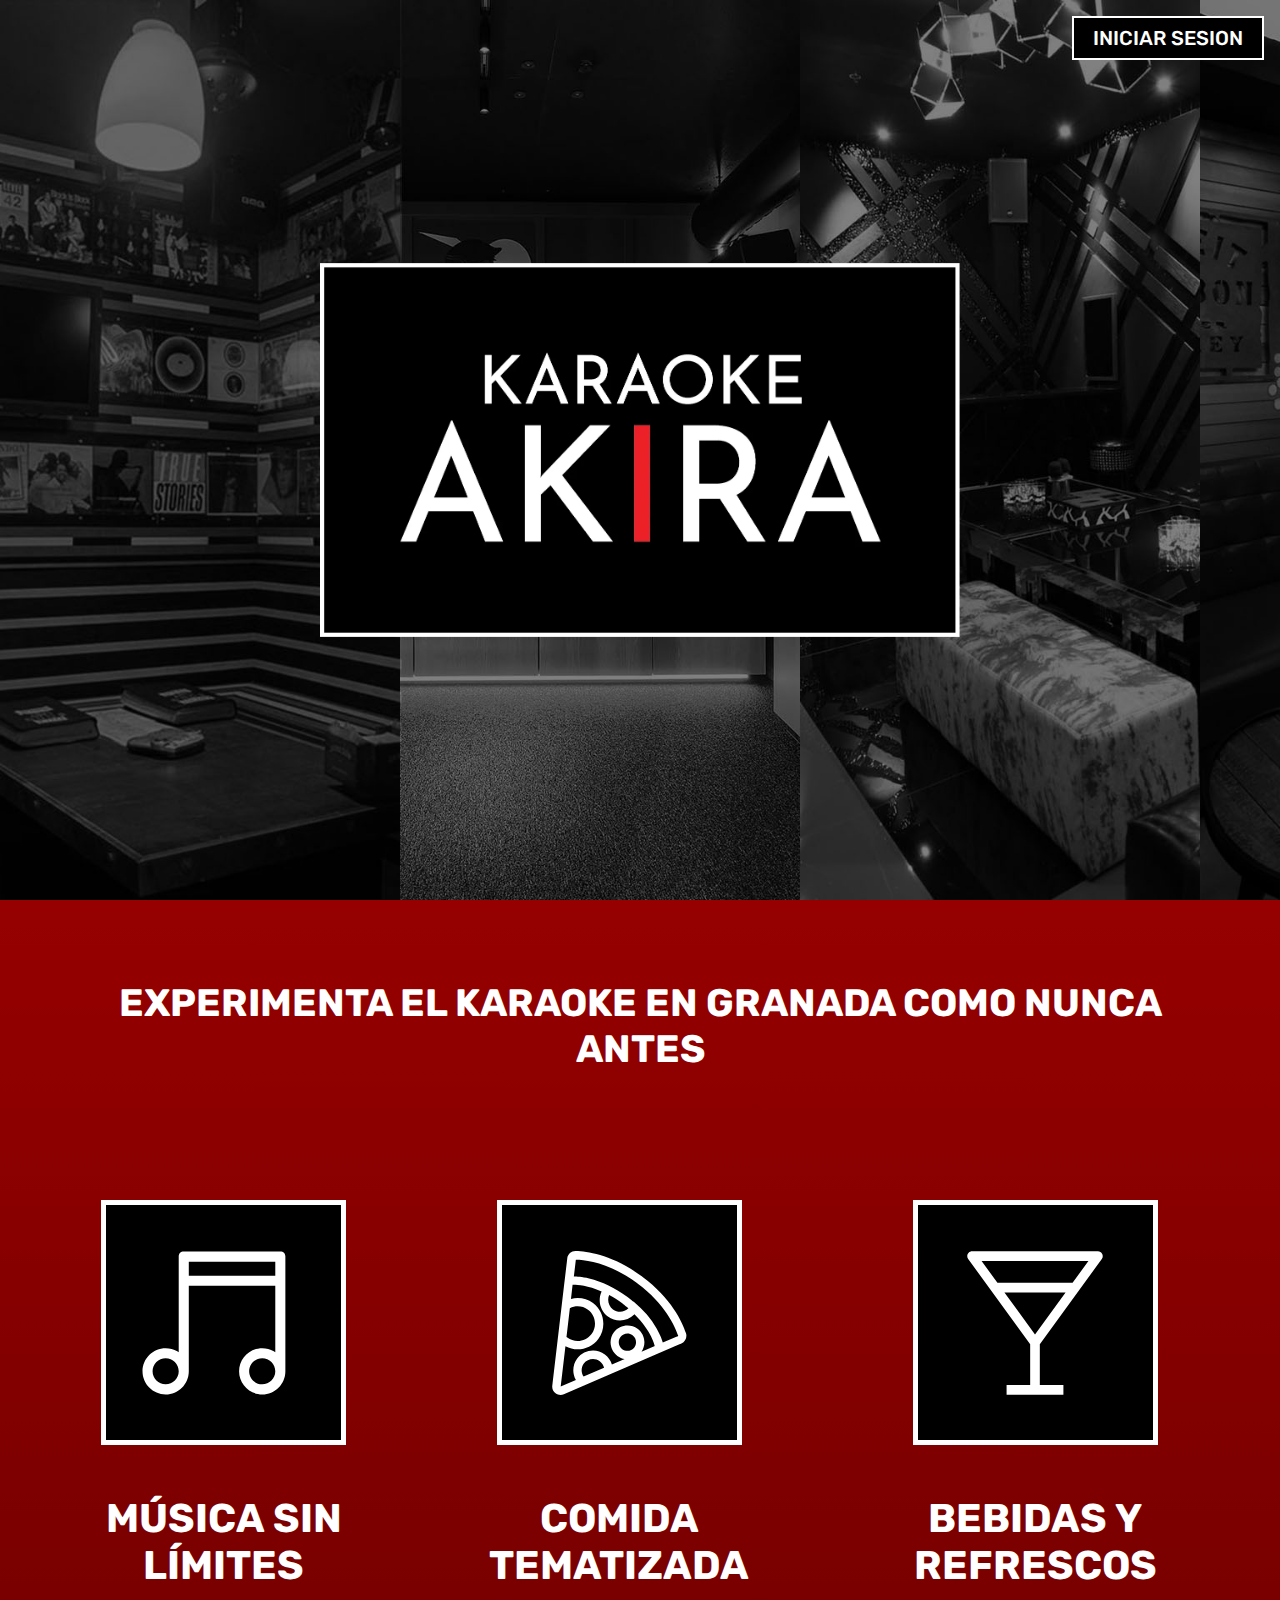
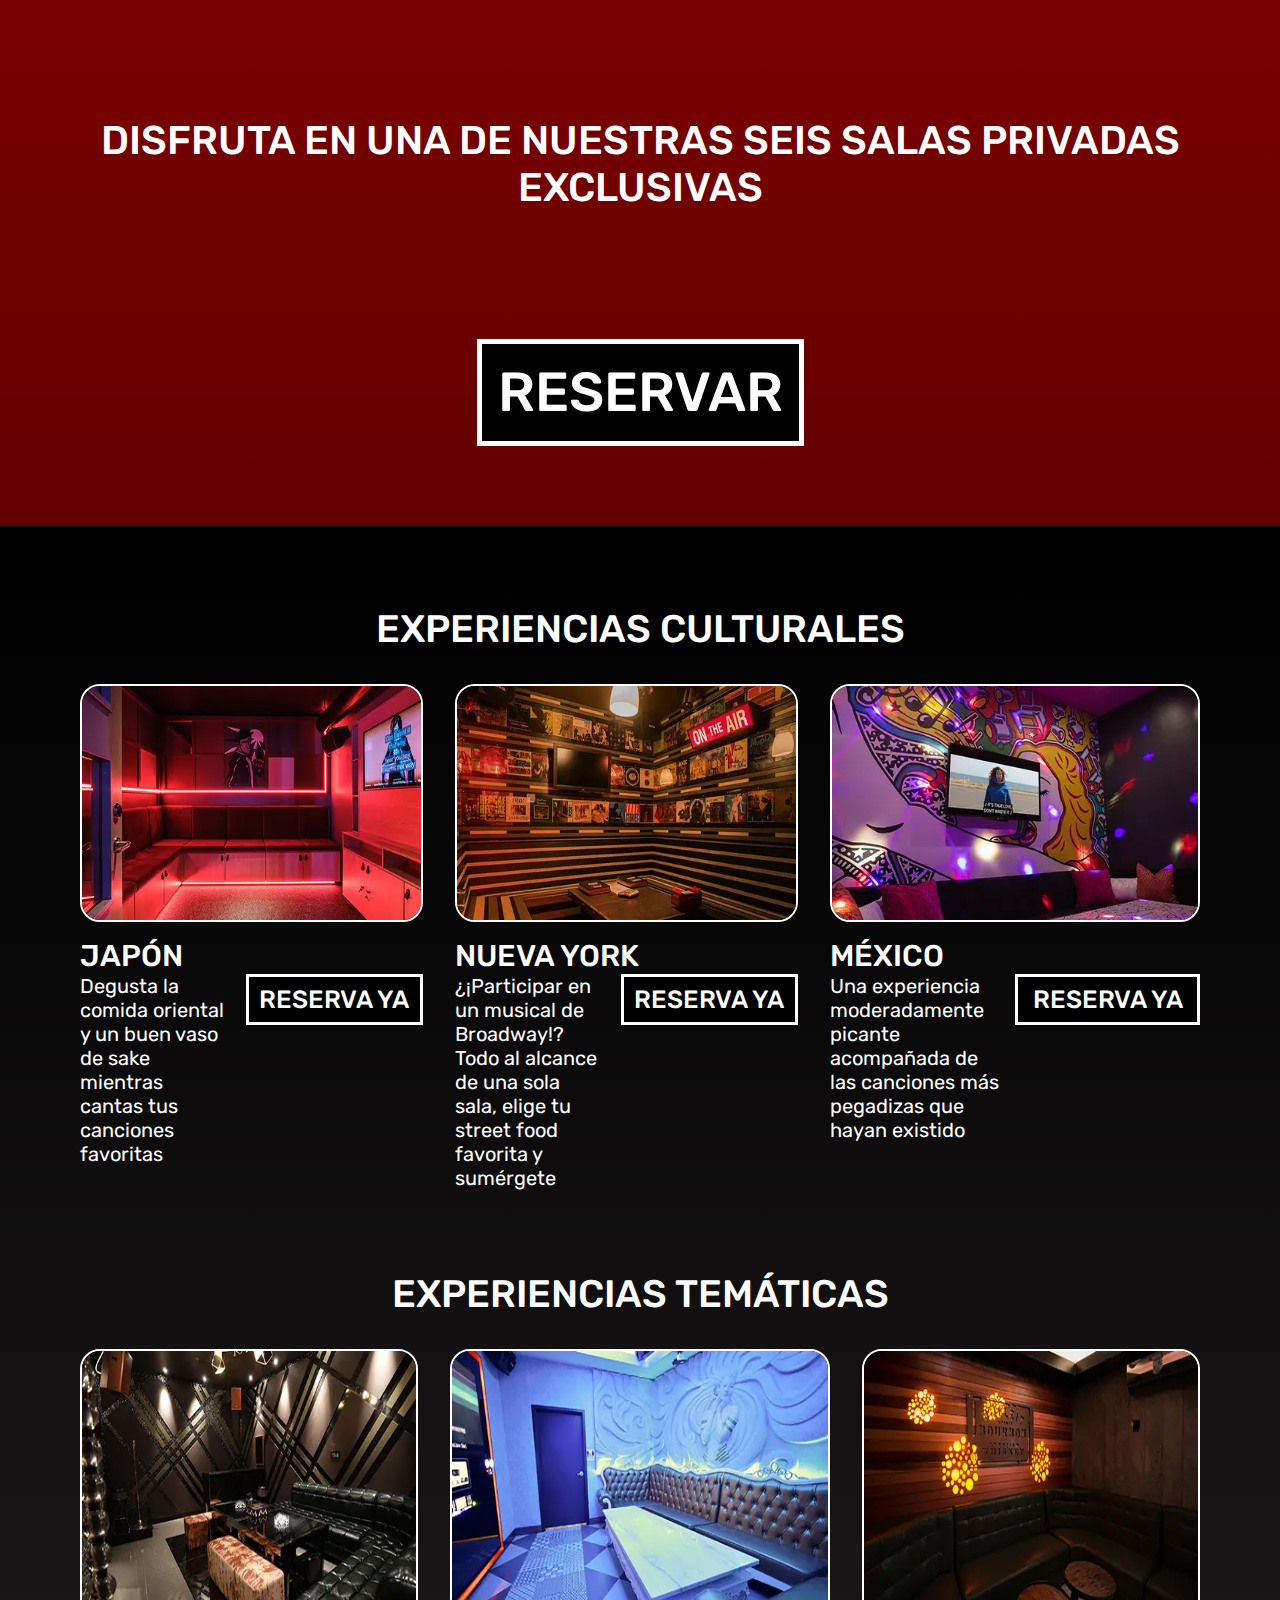
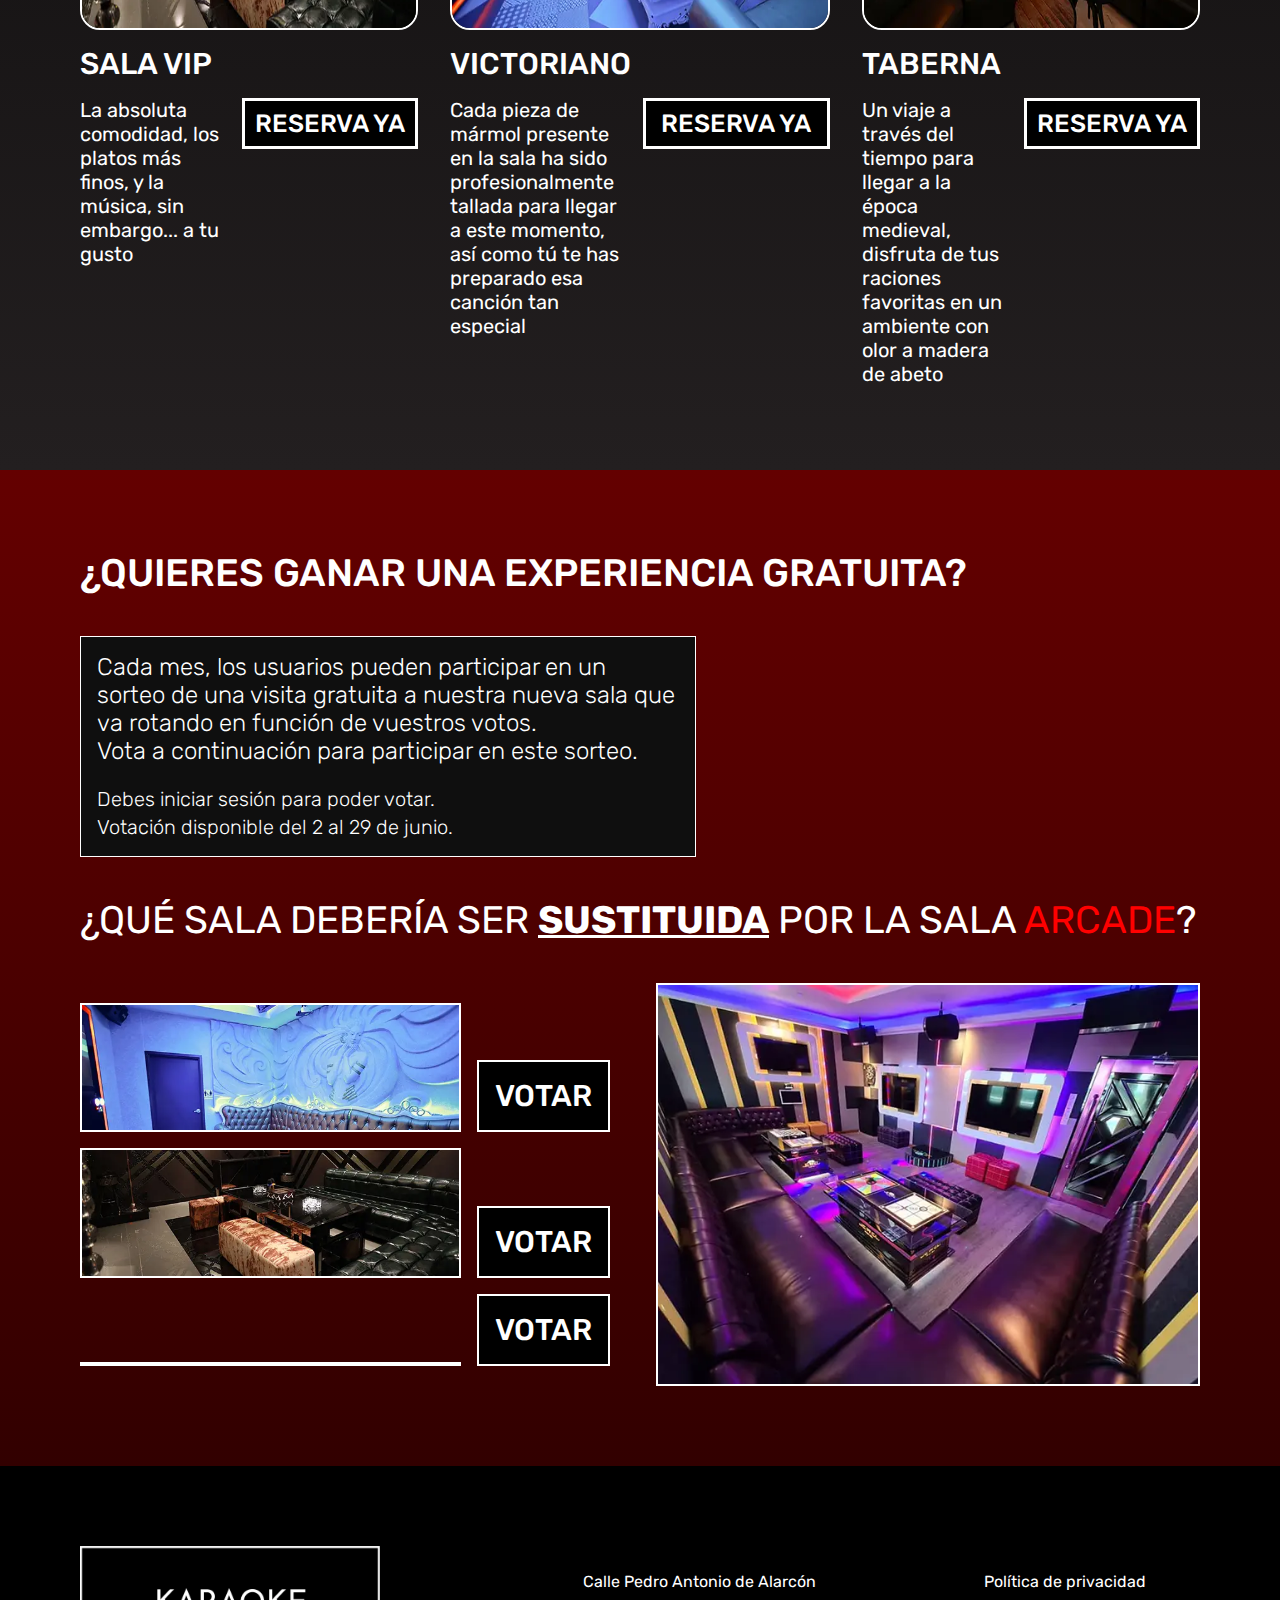
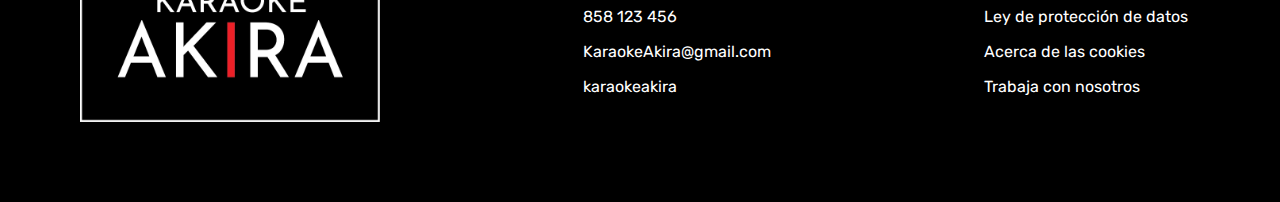
<file: index.html>
<!DOCTYPE html>
<html lang="es">
<head>
    <meta charset="UTF-8">
    <meta name="viewport" content="width=device-width, initial-scale=1.0">
    <!-- Primary Meta Tags -->
    <title>Karaoke Akira</title>
    <meta name="title" content="Karaoke Akira" />
    <meta name="description" content="Karaoke Akira" />

    <!-- Open Graph / Facebook -->
    <meta property="og:type" content="website" />
    <meta property="og:url" content="https://localpinkrobin.github.io/KaraokeAkira/index.html" />
    <meta property="og:title" content="Karaoke Akira" />
    <meta property="og:description" content="Karaoke Akira" />
    <meta property="og:image" content="https://metatags.io/images/meta-tags.png" />

    <!-- Twitter -->
    <meta property="twitter:card" content="summary_large_image" />
    <meta property="twitter:url" content="https://localpinkrobin.github.io/KaraokeAkira/index.html" />
    <meta property="twitter:title" content="Karaoke Akira" />
    <meta property="twitter:description" content="Karaoke Akira" />
    <meta property="twitter:image" content="https://metatags.io/images/meta-tags.png" />

    <!-- Meta Tags Generated with https://metatags.io -->
    <link rel="stylesheet" href="css/index.css">
    <script src="./js/index.js" defer></script>
</head>
<!-- Este archivo HTML tiene la página principal del sitio web
    Estructura general:
    - Header
    - Servicios
    - Salas disponibles
    - Votacion
    - Footer
-->
<body>
    <!-- 
    Header de la web con un inicio de sesión y logo del local
-->
    <header class="header">
        <a href="./inicioSesion.html" class="header__button">
            INICIAR SESION
        </a>
        <h1 class="header__h1">
            <img class="header__img" src="./assets/logo.webp" alt="Karaoke Akira">
        </h1>
    </header>

    <!-- 
    Bloque informativo de servicios que contiene el Karaoke con un botón para ir a reservas
-->

    <section class="services">
        <h2 class="services__h2"> Experimenta el karaoke en Granada como nunca antes</h2>
        <div class="services__gallery">
            <div class="services__item">
                <div class="services__square">
                    <img loading="lazy" class="services__img-nota" src="./assets/nota_musical.svg" alt="Music icon">
                </div>
                <h3 class="services__title">Música sin límites</h3>
            </div>

            <div class="services__item">
                <div class="services__square">
                    <img loading="lazy" class="services__img" src="./assets/pizza.svg" alt="Pizza icon">
                </div>
                <h3 class="services__title">Comida tematizada</h3>
            </div>

            <div class="services__item">
                <div class="services__square">
                    <img loading="lazy" class="services__img" src="./assets/copa.svg" alt="Cup icon">
                </div>
                <h3 class="services__title">Bebidas y refrescos</h3>
            </div>
        </div>

        <p class="services__info">DISFRUTA EN UNA DE NUESTRAS SEIS SALAS PRIVADAS EXCLUSIVAS</p>
        <a class="services__button" href="./inicioSesion.html">RESERVAR</a>
    </section>
<!-- 
    Galería demostrativa de las salas disponibles en el local
    Contiene secciones compuestas por una imagen, descripción y un botón de reserva
-->
    <section class="salas">
        <h2 class="salas__h2"> Experiencias culturales </h2>
        <div class="salas__gallery">
            <div class="salas__item">
                <img loading="lazy" class="salas__img" src="./assets/500xJapon.webp" alt="Sala Karaoke Japonés">
                <div >
                    <h3 class="salas__name">Japón</h3>
                    <div class="salas__info">
                        <p class="salas__description">Degusta la comida oriental y un buen vaso de sake mientras cantas tus canciones favoritas</p>
                        <a class="salas__reserva" href="./inicioSesion.html">Reserva ya</a>
                    </div>
                </div>
            
            </div>
            <div class="salas__item">
                <img loading="lazy" class="salas__img" src="./assets/500xNY.webp" alt="Sala Karaoke Neoyorkina">
                <div >
                    <h3 class="salas__name">Nueva York</h3>
                    <div class="salas__info">
                        <p class="salas__description">¿¡Participar en un musical de Broadway!?
                            Todo al alcance de una sola sala, elige tu street food favorita y sumérgete
                        </p>
                        <a class="salas__reserva" href="./inicioSesion.html">Reserva ya</a>
                    </div>
                </div>
            </div>
            <div class="salas__item">
                <img loading="lazy" class="salas__img" src="./assets/500xMexico.webp" alt="Sala Karaoke Mexicana">
                <div>
                    <h3 class="salas__name">MÉXICO</h3>
                    <div class="salas__info">
                        <p class="salas__description">Una experiencia moderadamente picante acompañada de las canciones más pegadizas que hayan existido</p>
                        <a class="salas__reserva" href="./inicioSesion.html">Reserva ya</a>
                    </div>
                </div>
            </div>
        </div>
        <h2 class="salas__h2"> Experiencias temáticas </h2>
        <div class="salas__gallery">
            <div class="salas__item">
                <img loading="lazy" class="salas__img" src="./assets/500xVip.webp" alt="Sala karaoke vip">
                <h3 class="salas__name">Sala VIP</h3>
                <div class="salas__info">
                    <p class="salas__description">La absoluta comodidad, los platos más finos, y la música, sin embargo... a tu gusto</p>
                    <a class="salas__reserva" href="./inicioSesion.html">Reserva ya</a>
                </div>
            </div>
            <div class="salas__item">
                <img loading="lazy" class="salas__img" src="./assets/500xVictoriano.webp" alt="Sala Karaoke Victoriano">
                <h3 class="salas__name">VICTORIANO</h3>
                <div class="salas__info">
                    <p class="salas__description">Cada pieza de mármol presente en la sala ha sido profesionalmente tallada para llegar a este momento, así como tú te has preparado esa canción tan especial</p>
                    <a class="salas__reserva" href="./inicioSesion.html">Reserva ya</a>
                </div>
            </div>
            <div class="salas__item">
                <img loading="lazy" class="salas__img" src="./assets/500xTaberna.webp" alt="Sala Karaoke Taberna">
                <h3 class="salas__name">Taberna</h3>
                <div class="salas__info">
                    <p class="salas__description">Un viaje a través del tiempo para llegar a la época medieval, disfruta de tus raciones favoritas en un ambiente con olor a madera de abeto</p>
                    <a class="salas__reserva" href="./inicioSesion.html">Reserva ya</a>
                </div>
            </div>
        </div>
    </section>

    <!-- 
    Sección de votación
    Explicación del sistema de rotación de salas por votación
    A la derecha se mostrará la imagen de la nueva sala y a la izquierda una votación para saber cuál será sustituida por la nueva
-->

    <section class="vote">
        <h2 class="vote__h2">¿Quieres ganar una experiencia gratuita?</h2>
        <div class="vote__info">

            <p class="vote__p">
                Cada mes, los usuarios pueden participar en un sorteo de una visita gratuita a nuestra nueva sala que va rotando en función de vuestros votos.
            </p>
            <p class="vote__p">
                Vota a continuación para participar en este sorteo.

            </p> <br>
            <p class="vote__p">
                <small>
                    Debes iniciar sesión para poder votar.
                    <br>
                    Votación disponible del 2 al 29 de junio.
                </small>
            </p> 
        </div>


        <h3 class="vote__h3">¿Qué sala debería ser <b class="underlined">sustituida</b> por la sala <strong class="red">arcade</strong>?</h3>
            <div class="vote__gallery">

                    <div class="vote__popup">
                        <p>¿Seguro que quieres votar por esta sala para que sea sustituida?</p>
                        <div class="vote__yes-no">
                            <button type="button" class="vote__button-yes-no">No</button>
                            <button type="button" class="vote__button-yes-no">Sí</button>

                        </div>
                    </div>

                <div class="vote__left">
                    <div class="vote__item">
                        <img loading="lazy" class="vote__img" src="./assets/600xClasica.webp" alt="Sala vip">
                        <button type="button" class="vote__button">Votar</button>
                    </div>
            
            
                    <div class="vote__item">
                        <img loading="lazy" class="vote__img" src="./assets/600xVip.webp" alt="Sala vip">
                        <button type="button" class="vote__button">Votar</button>
                    </div>
                    <div class="vote__item">
                        <img loading="lazy" class="vote__img" src="./assets/600xTaberna.webp" alt="Sala taberna">
                        <button type="button" class="vote__button">Votar</button>
                    </div>
                </div>
                <div class="vote__right">
                    <img loading="lazy" class="vote__img-big" src="./assets/karaoke-studios-singapore-Jewel-Music-Box.webp" alt="Karaoke sala arcade">
                </div>
            </div>

    </section>

<!-- Footer compuesto por tres columnas
     - Logo
     - Información del local
     - Políticas
-->
    
    <footer class="footer">
        <img loading="lazy" class="footer_logo" src="./assets/logo.webp" alt="Logo Karaoke Akira">
        <div class="footer__contact">
            <div class="footer__item">
                <img loading="lazy" class="footer__icon" src="./assets/ubi_b.svg" alt="Logo ubicacion">
                <span>Calle Pedro Antonio de Alarcón</span>
            </div>
            <div class="footer__item">
                <img loading="lazy" class="footer__icon" src="./assets/phone_b.svg" alt="Logo telefono">
                <span>858 123 456</span>
            </div>
            <div class="footer__item">
                <img loading="lazy" class="footer__icon" src="./assets/mail_b.svg" alt="Logo correo">
                <span>KaraokeAkira@gmail.com</span>
            </div>
            <div class="footer__item">
                <img loading="lazy" class="footer__icon" src="./assets/instagram_B.svg" alt="Logo instagram">
                <span>karaokeakira</span>
            </div>
        </div>
        <div class="footer__contact">
            <a class="footer__a" target="_blank" href="https://www.youtube.com/watch?v=dQw4w9WgXcQ">Política de privacidad</a>
            <a class="footer__a" target="_blank" href="https://www.youtube.com/watch?v=dQw4w9WgXcQ">Ley de protección de datos</a>
            <a class="footer__a" target="_blank" href="https://www.youtube.com/watch?v=dQw4w9WgXcQ">Acerca de las cookies</a>
            <a class="footer__a" target="_blank" href="https://www.youtube.com/watch?v=dQw4w9WgXcQ">Trabaja con nosotros</a>
        </div>
    </footer>
</body>
</html>
</file>
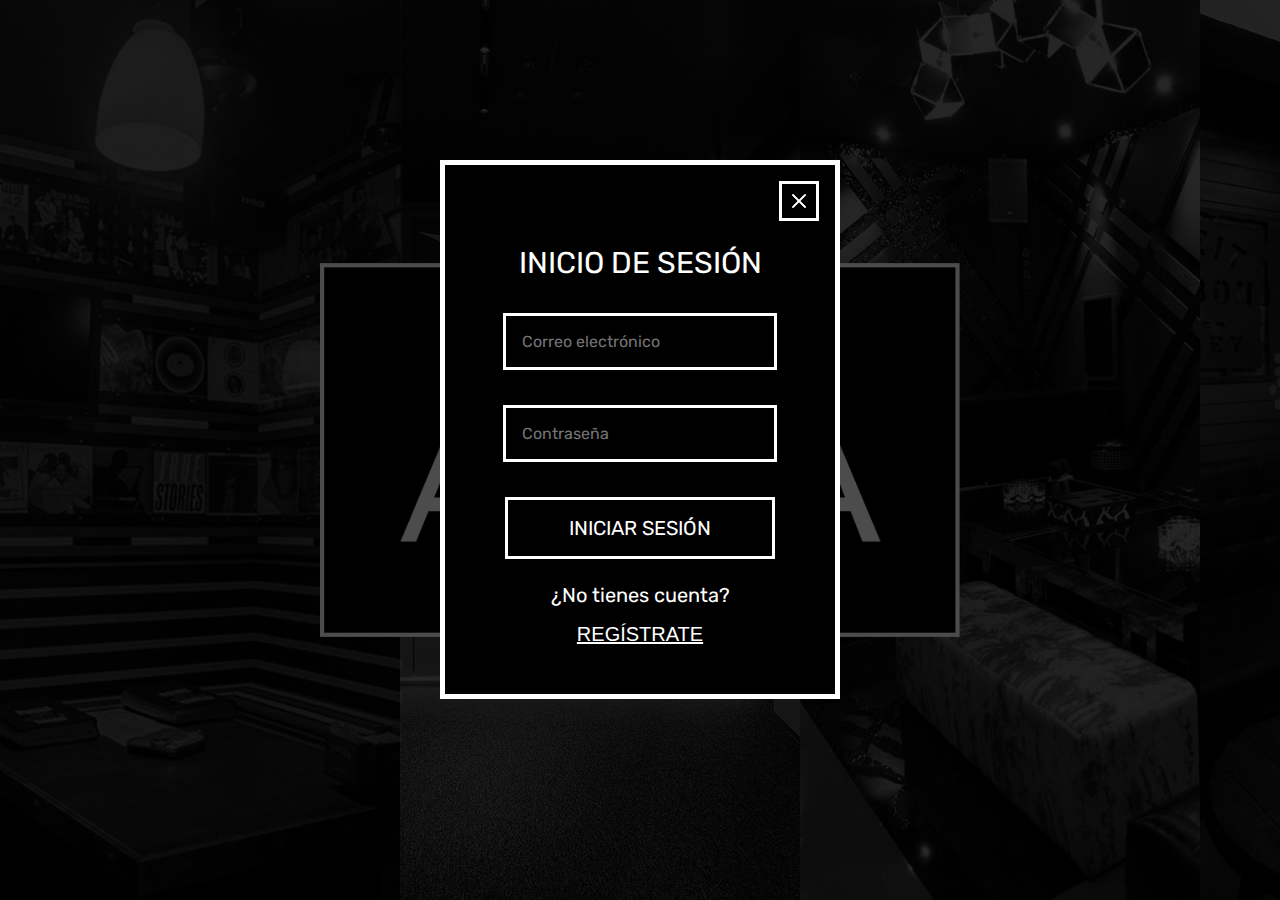
<file: inicioSesion.html>
<!DOCTYPE html>
<html lang="es">
<head>
    <meta charset="UTF-8">
    <meta name="viewport" content="width=device-width, initial-scale=1.0">
<!-- Primary Meta Tags -->
    <title>Karaoke Akira</title>
    <meta name="title" content="Karaoke Akira" />
    <meta name="description" content="Karaoke Akira" />

    <!-- Open Graph / Facebook -->
    <meta property="og:type" content="website" />
    <meta property="og:url" content="https://localpinkrobin.github.io/KaraokeAkira/inicioSesion.html" />
    <meta property="og:title" content="Karaoke Akira" />
    <meta property="og:description" content="KaraokeAkira" />
    <meta property="og:image" content="https://metatags.io/images/meta-tags.png" />

    <!-- Twitter -->
    <meta property="twitter:card" content="summary_large_image" />
    <meta property="twitter:url" content="https://localpinkrobin.github.io/KaraokeAkira/inicioSesion.html" />
    <meta property="twitter:title" content="Karaoke Akira" />
    <meta property="twitter:description" content="KaraokeAkira" />
    <meta property="twitter:image" content="https://metatags.io/images/meta-tags.png" />

    <!-- Meta Tags Generated with https://metatags.io -->    
    <link rel="stylesheet" href="css/index.css">
    <script src="./js/inicio.js" defer></script>
</head>

<!-- Esta es una página dedicada al inicio de sesión y registro -->
<body>
    <!-- El header lo contiene todo para poder hacer position absolute de los formularios -->
    <header class="header">
    <!-- Formulario 1: Inicio de sesión -->
        <form name="Inico sesion" class="header__login open" >
            <a href="./index.html">
                <img class="header__loginClose" src="./assets/x-lg.svg" alt="cerrar">
            </a>
            <span class="header__span">Inicio de sesión</span>
            <div class="header__inputs">
                <input class="header__input" type="text" placeholder="Correo electrónico" required><br>
                <input class="header__input" type="password" placeholder="Contraseña" required><br>
                <a href="./reservas.html" class="header__input-ini"> INICIAR SESIÓN</a>
            </div>
            
            <span class="header__reg">¿No tienes cuenta? </span>
            <button type="button" class="header__reg-a">Regístrate</button>

        </form>
            <!-- Formulario 2: Registro -->

        <form name="Registro" class="header__register" >
            <a href="./index.html">
                <img class="header__loginClose" src="./assets/x-lg.svg" alt="cerrar">
            </a>
            <span class="header__span">Registro</span>
            <div class="header__inputs">
                <input class="header__input" type="text" placeholder="Correo electrónico"><br>
                <input class="header__input" type="password" placeholder="Contraseña"><br>
                <input class="header__input " type="password" placeholder="Repetir Contraseña"><br>
                <a href="./reservas.html" class="header__input-ini"> Registrarse</a>
            </div>

            <span class="header__reg">¿Ya tienes cuenta? </span>
            <button type="button" class="header__reg-a">Iniciar sesión</button>
        
        </form>
            <!-- Fondos y h1 del header. Lo mas importante es KARAOKE AKIRA -->

        <div class="header__back"></div>
        <h1 class="header__h1">
            <img src="./assets/logo.webp" alt="Karaoke Akira">
        </h1>
    </header>

</body>
</html>
</file>
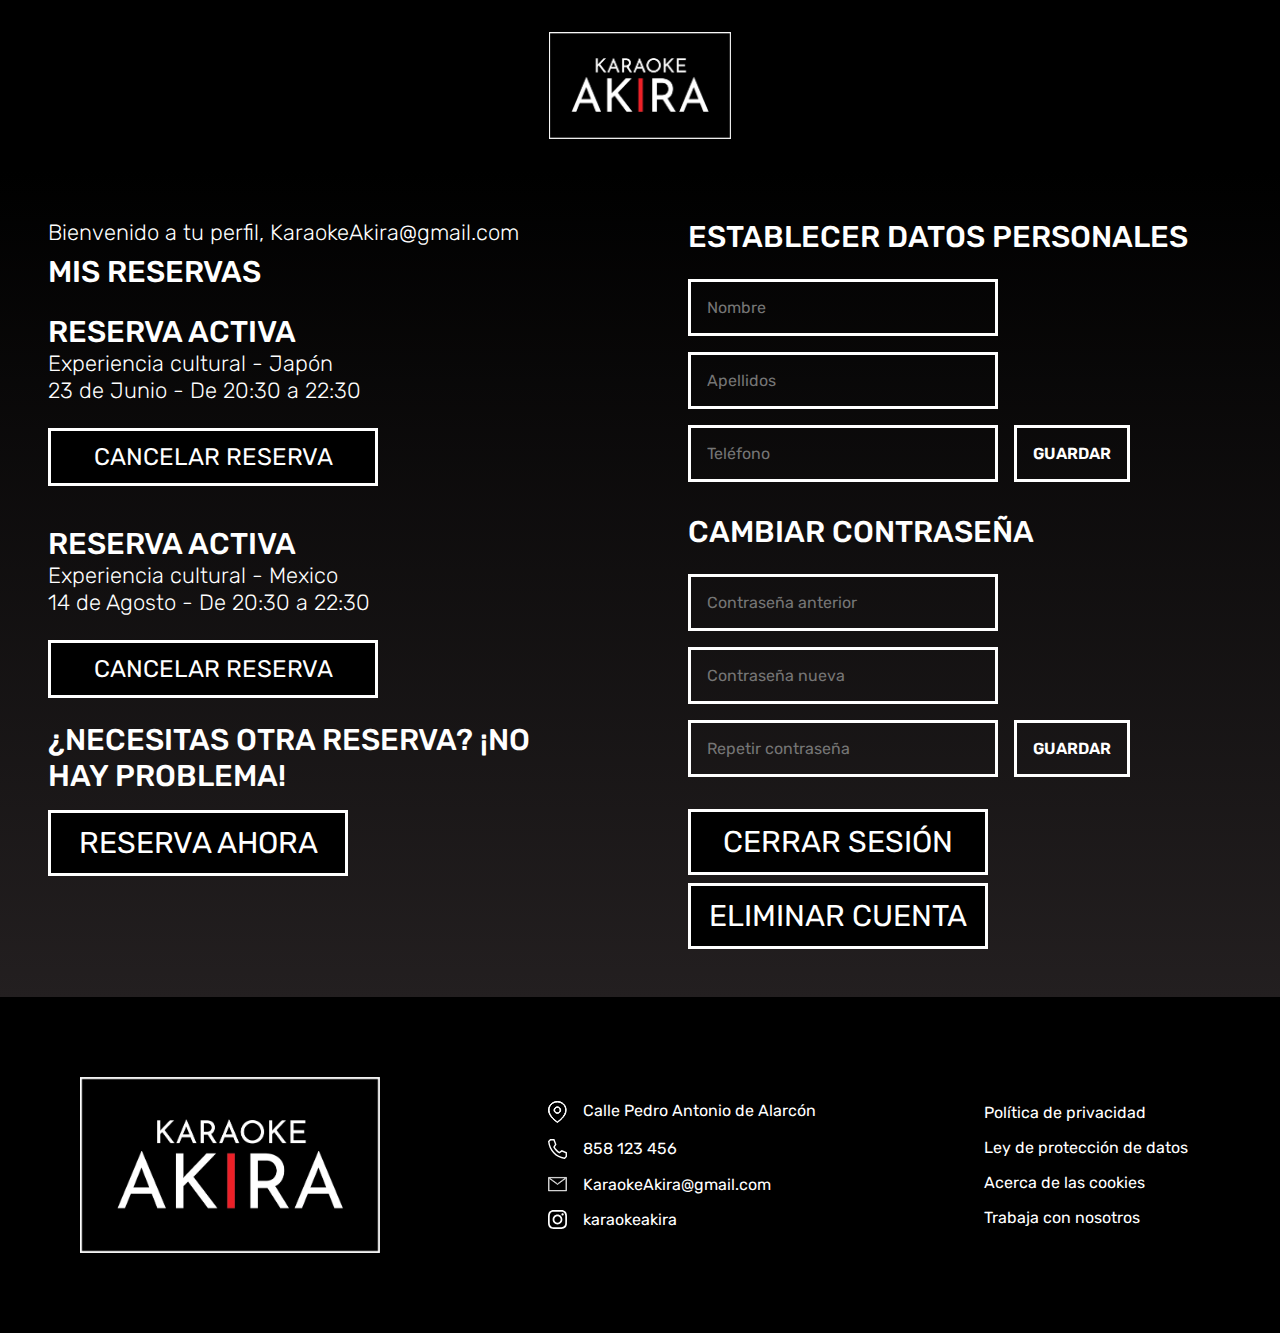
<file: perfil.html>
<!DOCTYPE html>
<html lang="es">
<head>
    <meta charset="UTF-8">
    <meta name="viewport" content="width=device-width, initial-scale=1.0">
    <!-- Primary Meta Tags -->
    <title>Karaoke Akira</title>
    <meta name="title" content="Karaoke Akira" />
    <meta name="description" content="Karaoke Akira" />

    <!-- Open Graph / Facebook -->
    <meta property="og:type" content="website" />
    <meta property="og:url" content="https://localpinkrobin.github.io/KaraokeAkira/perfil.html" />
    <meta property="og:title" content="Karaoke Akira" />
    <meta property="og:description" content="KaraokeAkira" />
    <meta property="og:image" content="https://metatags.io/images/meta-tags.png" />

    <!-- Twitter -->
    <meta property="twitter:card" content="summary_large_image" />
    <meta property="twitter:url" content="https://localpinkrobin.github.io/KaraokeAkira/perfil.html" />
    <meta property="twitter:title" content="Karaoke Akira" />
    <meta property="twitter:description" content="KaraokeAkira" />
    <meta property="twitter:image" content="https://metatags.io/images/meta-tags.png" />

    <!-- Meta Tags Generated with https://metatags.io -->
    <link rel="stylesheet" href="css/perfil.css">
    <script src="./js/perfil.js" defer></script>
</head>
<body>
            <!-- Header compuesto por el logo del local -->

    <header class="header">
            <h1 class="header__h1">
                <a class="header__img" title="Home" href="./index.html">
                    <img class="header__img" src="./assets/logo.webp" alt="Karaoke Akira">
                </a>
            </h1>
    </header>

            <!-- Un solo section que compone todo lo relativo al perfil en dos columnas: Reservas y edición -->
    <section class="perfil">
                    <!-- Lista de reservas con su información y un botón para cancelar la reserva (Eliminación mediante JavaScript) -->

        <div class="perfil__reservas">
            <p class="perfil__p">Bienvenido a tu perfil, KaraokeAkira@gmail.com</p>
            <h2 class="perfil__h2">MIS RESERVAS</h2>
            <div class="perfil__reserva">
                <div class="perfil__infoReserva">
                    <h2 class="perfil__h2">Reserva Activa</h2>
                    <p class="perfil__p">Experiencia cultural - Japón</p>
                    <p class="perfil__p">23 de Junio - De 20:30 a 22:30</p>

                </div>
                    <!-- Botoncillo para hacer más reservas -->

                <div class="perfil__cancelReserva">
                    <button type="button" class="perfil__buttonCancelReserv"> Cancelar reserva</button>
                </div>
            </div>
            <div class="perfil__reserva">
                <div class="perfil__infoReserva">
                    <h2 class="perfil__h2">Reserva Activa</h2>
                    <p class="perfil__p">Experiencia cultural - Mexico</p>
                    <p class="perfil__p">14 de Agosto - De 20:30 a 22:30</p>

                </div>
                <div class="perfil__cancelReserva">
                    <button type="button" class="perfil__buttonCancelReserv"> Cancelar reserva</button>
                </div>
            </div>
            <h2 class="perfil__h2">¿NECESITAS OTRA RESERVA? ¡NO HAY PROBLEMA!</h2>
            <a class="perfil__buttonReserv" href="./reservas.html"> RESERVA AHORA</a>
        </div>
        <div class="perfil__datos">
            <!-- Bloque para editar los datos de perfil -->

            <h3 class="perfil__h2">ESTABLECER DATOS PERSONALES</h3>
                <!-- Formulario de actualización de datos de perfil -->

            <form class="perfil__form" >
                <input class="perfil__input" type="text" placeholder="Nombre">
                <input class="perfil__input" type="text" placeholder="Apellidos">
                
                <div class="perfil__lastRow">
                    <input class="perfil__input" type="text" placeholder="Teléfono">
                    <button type="button"  class="perfil__buttonReserv-guardar">Guardar</button>
                </div>

            </form>
            <h3 class="perfil__h2">Cambiar Contraseña</h3>
            <form class="perfil__form" >
                <!-- Formulario de actualización de contraseña del perfil -->
                <input class="perfil__input" type="text" placeholder="Contraseña anterior">
                <input class="perfil__input" type="text" placeholder="Contraseña nueva">
                
                <div class="perfil__lastRow">
                    <input class="perfil__input" type="text" placeholder="Repetir contraseña">
                    <button type="button" class="perfil__buttonReserv-guardar">Guardar</button>
                </div>
            </form>

            <a href="./index.html" class="perfil__buttonReserv"> Cerrar sesión</a>
            <a href="./index.html" class="perfil__buttonReserv-eliminar"> Eliminar cuenta</a>

        </div>
    </section>

    <!-- Footer compuesto por tres columnas
     - Logo
     - Información del local
     - Políticas
-->
    <footer class="footer">
        <img class="footer_logo" src="./assets/logo.webp" alt="Logo Karaoke Akira">
        <div class="footer__contact">
            <div class="footer__item">
                <img loading="lazy" class="footer__icon" src="./assets/ubi_b.svg" alt="Logo ubicacion">
                <span>Calle Pedro Antonio de Alarcón</span>
            </div>
            <div class="footer__item">
                <img loading="lazy" class="footer__icon" src="./assets/phone_b.svg" alt="Logo telefono">
                <span>858 123 456</span>
            </div>
            <div class="footer__item">
                <img loading="lazy" class="footer__icon" src="./assets/mail_b.svg" alt="Logo correo">
                <span>KaraokeAkira@gmail.com</span>
            </div>
            <div class="footer__item">
                <img loading="lazy" class="footer__icon" src="./assets/instagram_B.svg" alt="Logo instagram">
                <span>karaokeakira</span>
            </div>
        </div>
        <div class="footer__contact">
            <a class="footer__a" target="_blank" href="https://www.youtube.com/watch?v=dQw4w9WgXcQ">Política de privacidad</a>
            <a class="footer__a" target="_blank" href="https://www.youtube.com/watch?v=dQw4w9WgXcQ">Ley de protección de datos</a>
            <a class="footer__a" target="_blank" href="https://www.youtube.com/watch?v=dQw4w9WgXcQ">Acerca de las cookies</a>
            <a class="footer__a" target="_blank" href="https://www.youtube.com/watch?v=dQw4w9WgXcQ">Trabaja con nosotros</a>
        </div>
    </footer>

</body>
</html>
</file>
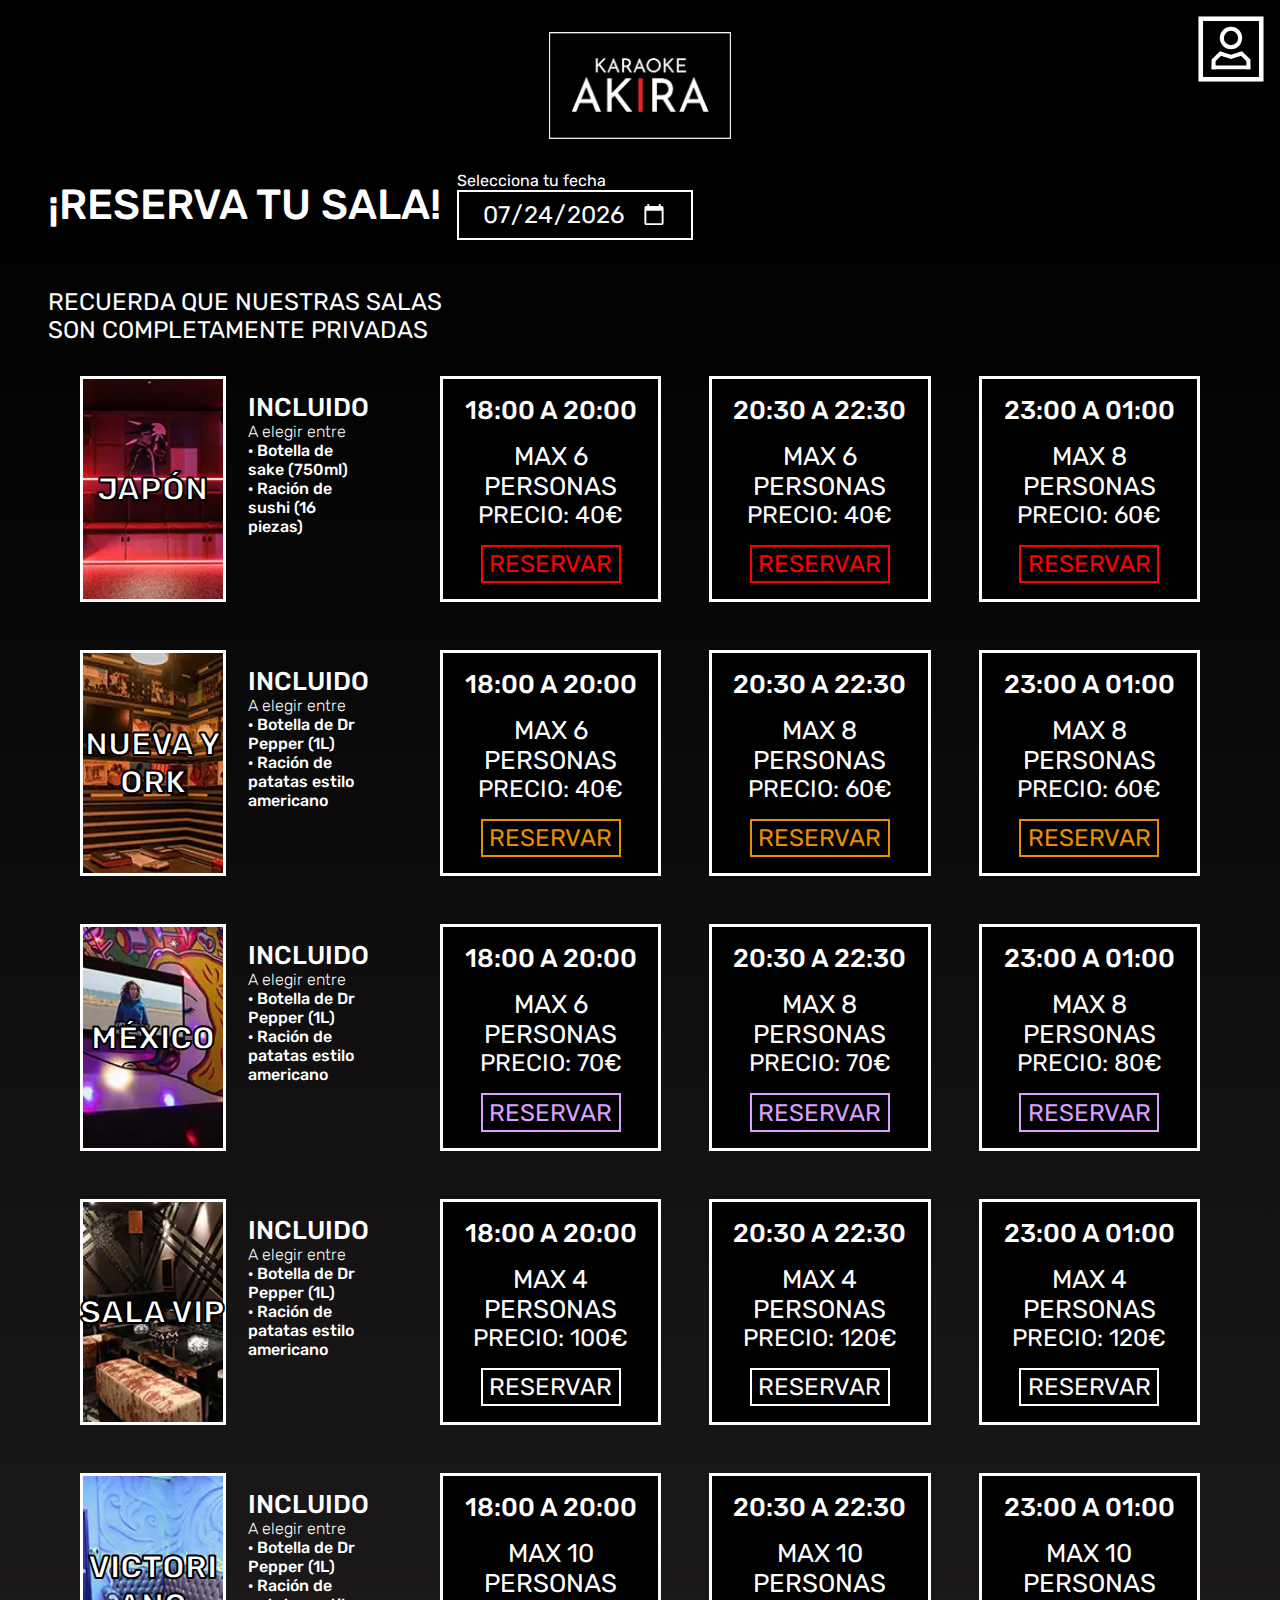
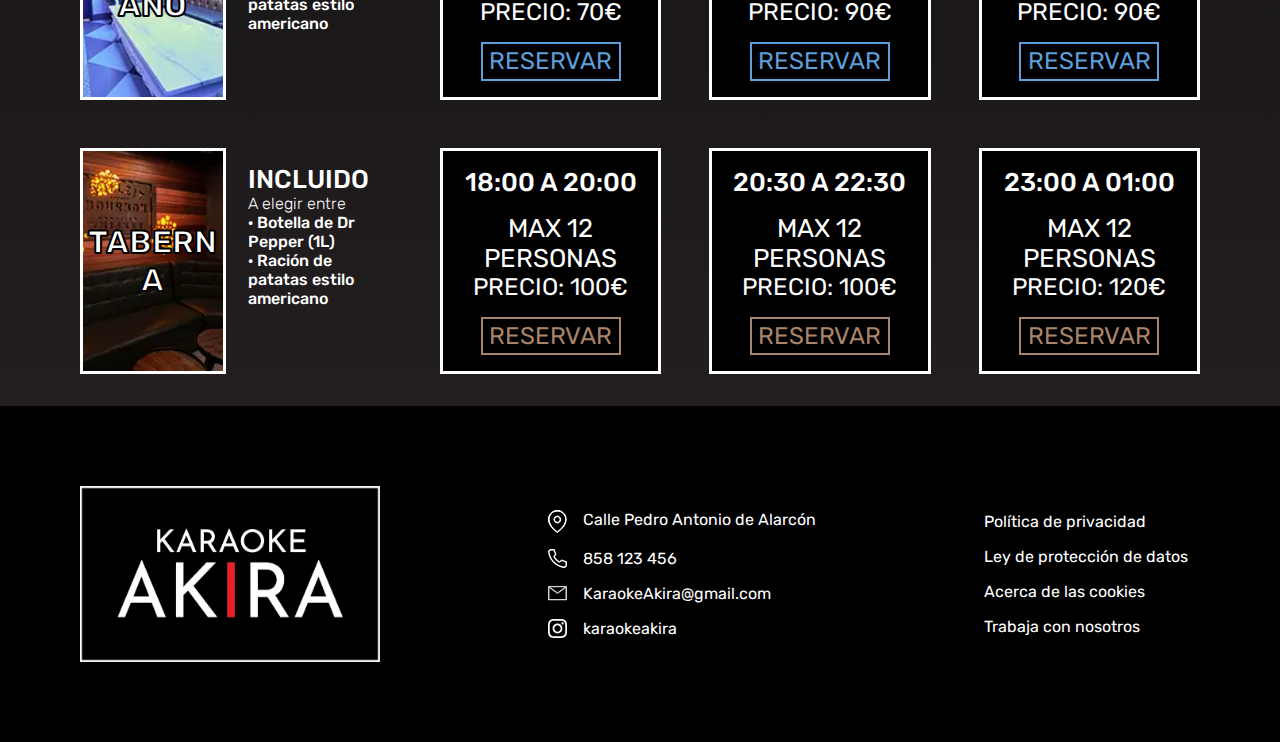
<file: reservas.html>
<!DOCTYPE html>
<html lang="es">
<head>
    <meta charset="UTF-8">
    <meta name="viewport" content="width=device-width, initial-scale=1.0">
    <!-- Primary Meta Tags -->
    <title>Karaoke Akira</title>
    <meta name="title" content="Karaoke Akira" />
    <meta name="description" content="Karaoke Akira" />

    <!-- Open Graph / Facebook -->
    <meta property="og:type" content="website" />
    <meta property="og:url" content="https://localpinkrobin.github.io/KaraokeAkira/index.html" />
    <meta property="og:title" content="Karaoke Akira" />
    <meta property="og:description" content="KaraokeAkira" />
    <meta property="og:image" content="https://metatags.io/images/meta-tags.png" />

    <!-- Twitter -->
    <meta property="twitter:card" content="summary_large_image" />
    <meta property="twitter:url" content="https://localpinkrobin.github.io/KaraokeAkira/index.html" />
    <meta property="twitter:title" content="Karaoke Akira" />
    <meta property="twitter:description" content="KaraokeAkira" />
    <meta property="twitter:image" content="https://metatags.io/images/meta-tags.png" />

    <!-- Meta Tags Generated with https://metatags.io -->
    <link rel="stylesheet" href="css/reservas.css">
    <script src="./js/reservas.js" defer></script>
</head>

    <!-- Página dedicada a la reserva de salas del karaoke
        Muestra las salas disponibles y qué incluye cada una

    -->

<body>
        <!-- Header compuesto por el logo del local y un pequeño icon en la esquina indicando el perfil del usuario -->

    <header class="header">
        <a href="./perfil.html" class="header__button-perfil">
            <img src="./assets/perfil.svg" alt="Icono de perfil">
        </a>
        <h1 class="header__h1">
            <a class="header__img" title="Home" href="./index.html">
                <img class="header__img" src="./assets/logo.webp" alt="Karaoke Akira">
            </a>
        </h1>
    </header>

    <!-- Galería de reservas -->
    <section class="reservas">

        <div class="reservas__encabezado">
            <h2 class="reservas__h2">¡Reserva tu sala!</h2>
                <!-- Input calendario para seleccionar el día de la reserva
                    actualizado en tiempo real con javascript 
                -->

            <label >
                Selecciona tu fecha
                <input name="calendar" type="date" class="reservas__buttonCalendar"  max="2024-12-31"> 
            </label>
        </div>
        <p class="reservas__p">Recuerda que nuestras salas son completamente privadas</p>


            <!-- GALERIA -->
                 <!--  Se trata de seis filas con 2 columnas cada una:
                   Fila 1: Foto y servicios incluidos
                   Fila 2: Bloques informativos y botón de reserva
                   
                   
                   Por cada bloque hay realmente 2 bloques: El informativo que está activo, y el que indica que una sala ha sido ya reservada
                   El cambio se hace mediante javaScript al pulsar el botón de reserva
                   -->


        <div class="reservas__grid">
                <!-- Servicio 1: Japon -->
            <div class="revervas__servicios">
                <div class="reservas__sala">
                    <div class="reserva__imgContainer">
                        <h3 class="reserva__nombreSala">Japón</h3>
                        <img class="reservas__foto" src="./assets/400xJapon.webp" alt="Foto Sala Japón">
                    </div>

                    <div class="reservas__info">
                        <p class="reserva__incluido">INCLUIDO</p>
                        <p class="reserva__aElegir">A elegir entre</p>
                        <p class="reserva__includedItem">· Botella de sake (750ml)</p>
                        <p class="reserva__includedItem">· Ración de sushi (16 piezas)</p>
                    </div>
                </div>
                <div class="reservas__horarios">
                    <div class="reservas__opcion">
                        <p class="reservas__hora">18:00 A 20:00</p>
                        <p class="reservas__personas">MAX 6 PERSONAS</p>
                        <p class="reservas__precio">PRECIO: 40€</p>
                        <button class="reservas__button-reser red">RESERVAR</button>
                    </div>
                    <div class="reservas__opcionBlocked disable"> 
                        <p class="reservas__hora">18:00 A 20:00</p>
                        <p class="reservas__personas">COMPLETO</p>
                    </div>
                     <div class="reservas__opcion">
                        <p class="reservas__hora">20:30 A 22:30</p>
                        <p class="reservas__personas">MAX 6 PERSONAS</p>
                        <p class="reservas__precio">PRECIO: 40€</p>
                        <button class="reservas__button-reser red">RESERVAR</button>
                    </div>
                    <div class="reservas__opcionBlocked disable"> 
                        <p class="reservas__hora">20:30 A 22:30</p>
                        <p class="reservas__personas">COMPLETO</p>
                    </div>
                    <div class="reservas__opcion"> 
                        <p class="reservas__hora">23:00 A 01:00</p>
                        <p class="reservas__personas">MAX 8 PERSONAS</p>
                        <p class="reservas__precio">PRECIO: 60€</p>
                        <button class="reservas__button-reser red">RESERVAR</button>
                    </div>
                    <div class="reservas__opcionBlocked disable"> 
                        <p class="reservas__hora">23:00 A 01:00</p>
                        <p class="reservas__personas">COMPLETO</p>
                    </div>
                </div>
            </div>
                <!-- Servicio 2: Nueva York -->

            <div class="revervas__servicios">
                <div class="reservas__sala">
                    <div class="reserva__imgContainer">
                        <h3 class="reserva__nombreSala">Nueva York</h3>
                        <img class="reservas__foto" src="./assets/400xNY.webp" alt="Foto Nueva York">
                    </div>
                    <div class="reservas__info">
                        <p class="reserva__incluido">INCLUIDO</p>
                        <p class="reserva__aElegir">A elegir entre</p>
                        <p class="reserva__includedItem">· Botella de Dr Pepper (1L)</p>
                        <p class="reserva__includedItem">· Ración de patatas estilo americano</p>
                    </div>
                </div>
                <div class="reservas__horarios">
                    <div class="reservas__opcion">
                        <p class="reservas__hora">18:00 A 20:00</p>
                        <p class="reservas__personas">MAX 6 PERSONAS</p>
                        <p class="reservas__precio">PRECIO: 40€</p>
                        <button class="reservas__button-reser yellow">RESERVAR</button>
                    </div>
                    <div class="reservas__opcionBlocked disable"> 
                        <p class="reservas__hora">18:00 A 20:00</p>
                        <p class="reservas__personas">COMPLETO</p>
                    </div>
                    <div class="reservas__opcion"> 
                        <p class="reservas__hora">20:30 A 22:30</p>
                        <p class="reservas__personas">MAX 8 PERSONAS</p>
                        <p class="reservas__precio">PRECIO: 60€</p>
                        <button class="reservas__button-reser yellow">RESERVAR</button>
                    </div>
                    <div class="reservas__opcionBlocked disable"> 
                        <p class="reservas__hora">20:30 A 22:30</p>
                        <p class="reservas__personas">COMPLETO</p>
                    </div>
                    <div class="reservas__opcion"> 
                        <p class="reservas__hora">23:00 A 01:00</p>
                        <p class="reservas__personas">MAX 8 PERSONAS</p>
                        <p class="reservas__precio">PRECIO: 60€</p>
                        <button class="reservas__button-reser yellow">RESERVAR</button>
                    </div>
                    <div class="reservas__opcionBlocked disable"> 
                        <p class="reservas__hora">23:00 A 01:00</p>
                        <p class="reservas__personas">COMPLETO</p>
                    </div>
                </div>
            </div>
                            <!-- Servicio 3: México -->

            <div class="revervas__servicios">
                <div class="reservas__sala">
                    <div class="reserva__imgContainer">
                        <h3 class="reserva__nombreSala">México</h3>
                        <img loading="lazy" class="reservas__foto" src="./assets/400xMexico.webp" alt="Foto Mexico">
                    </div>                    <div class="reservas__info">
                        <p class="reserva__incluido">INCLUIDO</p>
                        <p class="reserva__aElegir">A elegir entre</p>
                        <p class="reserva__includedItem">· Botella de Dr Pepper (1L)</p>
                        <p class="reserva__includedItem">· Ración de patatas estilo americano</p>
                    </div>
                </div>
                <div class="reservas__horarios">
                    <div class="reservas__opcion">
                        <p class="reservas__hora">18:00 A 20:00</p>
                        <p class="reservas__personas">MAX 6 PERSONAS</p>
                        <p class="reservas__precio">PRECIO: 70€</p>
                        <button class="reservas__button-reser purple">RESERVAR</button>
                    </div>
                    <div class="reservas__opcionBlocked disable"> 
                        <p class="reservas__hora">23:00 A 01:00</p>
                        <p class="reservas__personas">COMPLETO</p>
                    </div>
                    <div class="reservas__opcion"> 
                        <p class="reservas__hora">20:30 A 22:30</p>
                        <p class="reservas__personas">MAX 8 PERSONAS</p>
                        <p class="reservas__precio">PRECIO: 70€</p>
                        <button class="reservas__button-reser purple">RESERVAR</button>
                    </div>
                    <div class="reservas__opcionBlocked disable"> 
                        <p class="reservas__hora">23:00 A 01:00</p>
                        <p class="reservas__personas">COMPLETO</p>
                    </div>
                    <div class="reservas__opcion"> 
                        <p class="reservas__hora">23:00 A 01:00</p>
                        <p class="reservas__personas">MAX 8 PERSONAS</p>
                        <p class="reservas__precio">PRECIO: 80€</p>
                        <button class="reservas__button-reser purple">RESERVAR</button>
                    </div>
                    <div class="reservas__opcionBlocked disable"> 
                        <p class="reservas__hora">23:00 A 01:00</p>
                        <p class="reservas__personas">COMPLETO</p>
                    </div>
                </div>
            </div>
            <!-- Servicio 4: Sala VIP -->

            <div class="revervas__servicios">
                <div class="reservas__sala">
                    <div class="reserva__imgContainer">
                        <h3 class="reserva__nombreSala">Sala VIP</h3>
                        <img loading="lazy" class="reservas__foto" src="./assets/400xVip.webp" alt="Foto Sala vip">
                    </div>
                    <div class="reservas__info">
                        <p class="reserva__incluido">INCLUIDO</p>
                        <p class="reserva__aElegir">A elegir entre</p>
                        <p class="reserva__includedItem">· Botella de Dr Pepper (1L)</p>
                        <p class="reserva__includedItem">· Ración de patatas estilo americano</p>
                    </div>
                </div>
                <div class="reservas__horarios">
                    <div class="reservas__opcion">
                        <p class="reservas__hora">18:00 A 20:00</p>
                        <p class="reservas__personas">MAX 4 PERSONAS</p>
                        <p class="reservas__precio">PRECIO: 100€</p>
                        <button class="reservas__button-reser white">RESERVAR</button>
                    </div>
                    <div class="reservas__opcionBlocked disable"> 
                        <p class="reservas__hora">23:00 A 01:00</p>
                        <p class="reservas__personas">COMPLETO</p>
                    </div>
                    <div class="reservas__opcion"> 
                        <p class="reservas__hora">20:30 A 22:30</p>
                        <p class="reservas__personas">MAX 4 PERSONAS</p>
                        <p class="reservas__precio">PRECIO: 120€</p>
                        <button class="reservas__button-reser white">RESERVAR</button>
                    </div>
                    <div class="reservas__opcionBlocked disable"> 
                        <p class="reservas__hora">23:00 A 01:00</p>
                        <p class="reservas__personas">COMPLETO</p>
                    </div>
                    <div class="reservas__opcion"> 
                        <p class="reservas__hora">23:00 A 01:00</p>
                        <p class="reservas__personas">MAX 4 PERSONAS</p>
                        <p class="reservas__precio">PRECIO: 120€</p>
                        <button class="reservas__button-reser white">RESERVAR</button>
                    </div>
                    <div class="reservas__opcionBlocked disable"> 
                        <p class="reservas__hora">23:00 A 01:00</p>
                        <p class="reservas__personas">COMPLETO</p>
                    </div>
                </div>
            </div>
            <!-- Servicio 5: Victoriano -->

            <div class="revervas__servicios">
                <div class="reservas__sala">
                    <div class="reserva__imgContainer">
                        <h3 class="reserva__nombreSala">Victoriano</h3>
                        <img loading="lazy" class="reservas__foto" src="./assets/400xVictoriano.webp" alt="Foto Victoriano">
                    </div>                    
                    <div class="reservas__info">
                        <p class="reserva__incluido">INCLUIDO</p>
                        <p class="reserva__aElegir">A elegir entre</p>
                        <p class="reserva__includedItem">· Botella de Dr Pepper (1L)</p>
                        <p class="reserva__includedItem">· Ración de patatas estilo americano</p>
                    </div>
                </div>
                <div class="reservas__horarios">
                    <div class="reservas__opcion">
                        <p class="reservas__hora">18:00 A 20:00</p>
                        <p class="reservas__personas">MAX 10 PERSONAS</p>
                        <p class="reservas__precio">PRECIO: 70€</p>
                        <button class="reservas__button-reser blue">RESERVAR</button>
                    </div>
                    <div class="reservas__opcionBlocked disable"> 
                        <p class="reservas__hora">23:00 A 01:00</p>
                        <p class="reservas__personas">COMPLETO</p>
                    </div>
                    <div class="reservas__opcion"> 
                        <p class="reservas__hora">20:30 A 22:30</p>
                        <p class="reservas__personas">MAX 10 PERSONAS</p>
                        <p class="reservas__precio">PRECIO: 90€</p>
                        <button class="reservas__button-reser blue">RESERVAR</button>
                    </div>
                    <div class="reservas__opcionBlocked disable"> 
                        <p class="reservas__hora">23:00 A 01:00</p>
                        <p class="reservas__personas">COMPLETO</p>
                    </div>
                    <div class="reservas__opcion"> 
                        <p class="reservas__hora">23:00 A 01:00</p>
                        <p class="reservas__personas">MAX 10 PERSONAS</p>
                        <p class="reservas__precio">PRECIO: 90€</p>
                        <button class="reservas__button-reser blue">RESERVAR</button>
                    </div>
                    <div class="reservas__opcionBlocked disable"> 
                        <p class="reservas__hora">23:00 A 01:00</p>
                        <p class="reservas__personas">COMPLETO</p>
                    </div>
                </div>
            </div>
            <!-- Servicio 6: Taberna -->

            <div class="revervas__servicios">
                <div class="reservas__sala">
                    <div class="reserva__imgContainer">
                        <h3 class="reserva__nombreSala">Taberna</h3>
                        <img loading="lazy" class="reservas__foto" src="./assets/400xTaberna.webp" alt="Foto Taberna">
                    </div>  
                    <div class="reservas__info">
                        <p class="reserva__incluido">INCLUIDO</p>
                        <p class="reserva__aElegir">A elegir entre</p>
                        <p class="reserva__includedItem">· Botella de Dr Pepper (1L)</p>
                        <p class="reserva__includedItem">· Ración de patatas estilo americano</p>
                    </div>
                </div>
                <div class="reservas__horarios">
                    <div class="reservas__opcion">
                        <p class="reservas__hora">18:00 A 20:00</p>
                        <p class="reservas__personas">MAX 12 PERSONAS</p>
                        <p class="reservas__precio">PRECIO: 100€</p>
                        <button class="reservas__button-reser brown">RESERVAR</button>
                    </div>
                    <div class="reservas__opcionBlocked disable"> 
                        <p class="reservas__hora">23:00 A 01:00</p>
                        <p class="reservas__personas">COMPLETO</p>
                    </div>
                    <div class="reservas__opcion"> 
                        <p class="reservas__hora">20:30 A 22:30</p>
                        <p class="reservas__personas">MAX 12 PERSONAS</p>
                        <p class="reservas__precio">PRECIO: 100€</p>
                        <button class="reservas__button-reser brown">RESERVAR</button>
                    </div>
                    <div class="reservas__opcionBlocked disable"> 
                        <p class="reservas__hora">23:00 A 01:00</p>
                        <p class="reservas__personas">COMPLETO</p>
                    </div>
                    <div class="reservas__opcion"> 
                        <p class="reservas__hora">23:00 A 01:00</p>
                        <p class="reservas__personas">MAX 12 PERSONAS</p>
                        <p class="reservas__precio">PRECIO: 120€</p>
                        <button class="reservas__button-reser brown">RESERVAR</button>
                    </div>
                    <div class="reservas__opcionBlocked disable"> 
                        <p class="reservas__hora">23:00 A 01:00</p>
                        <p class="reservas__personas">COMPLETO</p>
                    </div>
                </div>
            </div>
        </div>

        

    </section>

<!-- Footer compuesto por tres columnas
     - Logo
     - Información del local
     - Políticas
-->
    
    <footer class="footer">
        <img loading="lazy" class="footer_logo" src="./assets/logo.webp" alt="Logo Karaoke Akira">
        <div class="footer__contact">
            <div class="footer__item">
                <img loading="lazy" class="footer__icon" src="./assets/ubi_b.svg" alt="Logo ubicacion">
                <span>Calle Pedro Antonio de Alarcón</span>
            </div>
            <div class="footer__item">
                <img loading="lazy" class="footer__icon" src="./assets/phone_b.svg" alt="Logo telefono">
                <span>858 123 456</span>
            </div>
            <div class="footer__item">
                <img loading="lazy" class="footer__icon" src="./assets/mail_b.svg" alt="Logo correo">
                <span>KaraokeAkira@gmail.com</span>
            </div>
            <div class="footer__item">
                <img loading="lazy" class="footer__icon" src="./assets/instagram_B.svg" alt="Logo instagram">
                <span>karaokeakira</span>
            </div>
        </div>
        <div class="footer__contact">
            <a class="footer__a" target="_blank" href="https://www.youtube.com/watch?v=dQw4w9WgXcQ">Política de privacidad</a>
            <a class="footer__a" target="_blank" href="https://www.youtube.com/watch?v=dQw4w9WgXcQ">Ley de protección de datos</a>
            <a class="footer__a" target="_blank" href="https://www.youtube.com/watch?v=dQw4w9WgXcQ">Acerca de las cookies</a>
            <a class="footer__a" target="_blank" href="https://www.youtube.com/watch?v=dQw4w9WgXcQ">Trabaja con nosotros</a>
        </div>
    </footer>

</body>
</html>
</file>
<file: css/index.css>
/* Reset CSS / Normalizador */
*{
    margin:0;
    padding: 0;
    border: 0;
    box-sizing:border-box;
}
li{
    list-style: none;
}
html{
    scroll-behavior: smooth;
}
a{
    display: block;
}
p a {
    display: inline;
}
img , svg{
    display: block;
    width: 100%;
    height: initial;
}
h1 , h2 , h3 , h4 , h5 , h6 , p , strong , em , mark , a{
    font-size: inherit;
    font-style: inherit;
    font-weight: inherit;
    color:inherit;
    text-decoration: none;
    background-color: inherit;
}
input {
    all: unset;
  }

:root{
    font-size: 100%;
    --black: black;
    --white: white;
    --dark_grey: #0F0F0F;
    --red: red;
}

body{
    font-family: "Rubik", sans-serif;

}
.header{
    width: 100%;
    min-height: 100vh;

    display: flex;
    flex-flow: column nowrap;

    position: relative;

    justify-content: center;
    align-items: center;

    background-image: url("../assets/back.jpg");
    background-repeat: no-repeat;
    background-size: cover;
}
.header__loginClose{
    border: solid;
    padding: 0.5rem;
    position: absolute;
    width: 2.5rem;
    top: 1rem;
    right: 1rem;
    background-color: var(--black);
}

.header__loginClose:hover{
    cursor: pointer;
    filter: invert(100%);
}

.header__login{
    display: flex;
    flex-flow: column nowrap;
    align-items: center;
    top: 12rem;
    background-color: var(--black) ;
    color: var(--white);
    width: 25rem;
    padding: 5rem 3rem 3rem;
    position: absolute;
    border: .3125rem solid var(--white);
    z-index: 2;
    opacity: 0;
    transition: opacity ease 1s;
    transition: top ease 0.5s;
}


.header__register{
    display: flex;
    flex-flow: column nowrap;
    align-items: center;
    top: 12rem;
    background-color: var(--black) ;
    color: var(--white);
    width: 25rem;
    padding: 5rem 3rem 3rem;
    position: absolute;
    border: .3125rem solid var(--white);
    pointer-events: none;
    z-index: 2;
    opacity: 0;
    transition: opacity ease 1s;
    transition: top ease 0.5s;

}

.open{
    pointer-events: all;
    opacity: 100%;
    top: 10rem;

}

.header__span{ 
    font-size: 1.875rem ;
    text-transform: uppercase;
    margin: 0 0 2rem;
    text-align: center;
}
.header__inputs{
    width: 80%;
    display: flex;
    flex-flow: column;
    align-items: center;
    gap: 0.5rem;
}
.header__reg{
    text-align: center;
    margin: 1.5rem 0 0 0;
    font-size: 1.25rem ;
}
.header__reg-a{
    text-decoration: underline;
    background-color: transparent;
    color: var(--white);
    margin: 1rem 0 0;
    font-size: 1.25rem;
    text-transform: uppercase;
}
.header__reg-a:hover{
    color: var(--red);
    cursor: pointer;
}
.header__input{
    width: 100%;
    padding: 1rem;
    border: .1875rem solid var(--white);
}

.header__input-ini{
    cursor: pointer;
    display: block;
    background-color: var(--black);
    font-size: 1.25rem;
    font-weight: 400;
    color: var(--white);
    width: 115%;
    padding: 1rem;
    border: .1875rem solid var(--white);
    text-align: center;
    text-transform: uppercase;
}
.header__input-ini:hover{
    background-color: var(--white);
    color: var(--black);
    border: .1875rem solid var(--black);

}
@media (max-width: 650px) {
    .header__login, .header__register {
        width: 80%;
        top: 2rem;
    }

}
.header__back{
    background-color: var(--black) ;
    opacity: 70%;
    position: absolute;
    width: 100%;
    height: 100%;
    z-index: 1;


}
.header__button-perfil{
    width: 4.125rem;
    cursor: pointer;
    position: absolute;
    right: 1rem;
    top: 1rem;

}

.header__button-perfil:hover{
    filter: invert(100%);

}

.header__button{
    width: 12rem;
    padding: 0.5rem;
    border: .125rem solid var(--white);
    background-color: var(--black);
    color: var(--white);
    position: absolute;
    right: 1rem;
    top: 1rem;
    cursor: pointer;
    font-family: inherit;
    font-size: 1.25rem;
    font-weight: 500;
    text-align: center;
}
.header__button:hover{
    border: .125rem solid var(--black);
    background-color: var(--white);
    color: var(--black);
}

.header__h1{
    width: 50%;
    margin: auto;
}

.header__img{
    position: relative;
    top: 0;
    opacity: 100%;
    animation-name: img;
    animation-duration: 1s;
}


.services{
    width: 100%;
    background: linear-gradient(#960000, #640000);
    display: flex;
    flex-flow: column nowrap;
    align-items: center;
    justify-content: center;
    gap: 8rem;
    padding: 5rem;

}

.services__h2{
    font-size: clamp(2rem, 3vw,  3.5rem);
    font-weight: 700;
    color: var(--white);
    text-transform: uppercase;
    text-align: center;
}

.services__gallery{
    width: 100%;
    display: flex;
    flex-flow: row nowrap;
    align-items: center;
    justify-content: space-around;

    gap: 6.25rem;

    /*margin-bottom: 2rem;*/
}
@media (max-width: 1200px) {
    .services__gallery{

        flex-flow: column nowrap;

    }
}

.services__item{

    display: flex;
    flex-flow: column nowrap;
    align-items: center;
    gap: 3.125rem;
}

@font-face {
    font-family: "Rubik";
    src: url(../fonts/Rubik/Rubik-VariableFont_wght.ttf);
}

.services__square{
    background-color: var(--black);
    border: 5px solid var(--white);
    position: relative;
    height: 15.3125rem;
    width: 15.3125rem;
    display: flex;
    justify-content: center;
    align-items: center;
    top: 0;
    animation-name: img;
    animation-duration: 1s;

}
.services__img-nota{
    height: 9rem;
    width: 9rem;
    position: relative;
    right: 10px;
}
.services__img{
    height: 9rem;
    width: 9rem;
}

.services__title{
    color: var(--white);
    text-align: center;
    text-transform: uppercase;
    font-size: 2.5rem;
    font-weight: bold;
}

.services__info{
    text-align: center;

    font-size: 2.5rem;
    font-weight: 500;
    color: var(--white);
}
.services__button{
    padding: 1rem;
    border: .325rem solid var(--white);
    background-color: var(--black);
    color: var(--white);
    cursor: pointer;
    font-family: inherit;
    font-size: 3.4375rem;
    font-weight: 500;
}
.services__button:hover{
    border: .325rem solid var(--black);
    background-color: var(--white);
    color: var(--black);
}

.salas{
    width: 100%;
    background: linear-gradient(#000000, #231F20);
    gap: 8rem;
    padding: 5rem;
    display: flex;
    flex-flow: column nowrap;
    align-items: center;
    justify-content: center;
    gap: 2rem
}

.salas__h2{
    color: var(--white);
    font-size: clamp(2rem, 3vw,  2.8125rem);

    font-weight: 500;
    text-transform: uppercase;

}
.salas__gallery{
    width: 100%;
    padding: 0 0 5rem;

    display: flex;
    flex-flow: row nowrap;
    gap: 2rem;
}
@media (max-width: 1200px) {
    .salas__gallery{
        flex-flow: column nowrap;
    }
}
.salas__item{
    width: 100%;
    display: flex;
    flex-flow: column nowrap;
    gap: 1rem
}

.salas__name{
    color: var(--white);
    font-size:1.875rem;
    font-weight: 500;
    text-transform: uppercase;

}
.salas__info{
    display: flex;
    flex-flow: row nowrap;
    gap: 1rem;
    align-items: start;
}

.salas__description{
    width: 50%;
    color: var(--white);
    font-size: 1.25rem;
    font-weight: 400;

}
.salas__reserva{
    display: inline;
    padding: 0.5rem;
    border: .1875rem solid var(--white);
    width: 12.5rem ;
    background-color: var(--black);
    color: var(--white);
    cursor: pointer;
    font-family: inherit;
    font-size: 1.5625rem;
    font-weight: 500;
    text-transform: uppercase;
    text-align: center;
}
.salas__reserva:hover{
    border: .1875rem solid var(--black);
    background-color: var(--white);
    color: var(--black);
}
.salas__img{
    min-height: 50%;
    border-radius: 1.25rem;
    border: .125rem solid var(--white);

}
@media (max-width: 700px) {
    .salas__info{
        flex-flow: column nowrap;
        justify-content: center;
        align-items: start;
    }
    .salas__description{
        width: 100%;
    }
}

.vote{
    width: 100%;
    background: linear-gradient(#640000, #320000);
    gap: 8rem;
    padding: 5rem;
    display: flex;
    flex-flow: column nowrap;
    gap: 2.5rem;
    
}

.vote__h2{
    color: var(--white);
    font-size: clamp(2rem, 3vw,  3.75rem);
    font-weight: 500;
    text-transform: uppercase;
}
.vote__info{
    width: 55%;
    background-color: var(--dark_grey);
    border: .0625rem solid var(--white);
    padding: 1rem;
}
@media (max-width: 1200px) {
    .vote__info{
        width: 100%;
    }
    .vote__h2{
        text-align: center;
    }

}
.vote__p{
    color: var(--white);
    font-size: 1.5rem;
    font-weight:300 ;
}

.vote__h3{
    color: var(--white);
    font-size: clamp(2rem, 3vw,  2.625rem);
    font-weight: 400;
    text-transform: uppercase;
}
.red{
    color: var(--red);
}
.underlined{
    text-decoration: underline;
}

.vote__gallery{
    position: relative;
    display: flex;
    flex-flow: row nowrap;
    gap: 2rem;
    justify-content: center;
    align-items: center;
}

.vote__popup{
    margin: auto;
    padding: 3rem;
    font-size: clamp(1rem, 3vw,  2rem);
    text-align: center;
    width: 70%;
    display: flex;
    gap: 2rem;
    text-transform: uppercase;
    opacity: 0;
    flex-flow: column nowrap;
    justify-content: center;
    align-items: center;
    border: .1875rem solid var(--white);
    background-color: var(--black);
    color: var(--white);
    position: absolute;
    z-index: 2;
    pointer-events: none;
    transition: opacity ease 0.3s;
}
.isVisible{
    pointer-events: all;
    opacity: 100%;
}

.vote__yes-no{
    display: flex;
    flex-flow: row nowrap;
    gap: 3rem;
}

.vote__left{
    width: 50%;
    display: flex;
    flex-flow: column nowrap;
    gap: 1rem;
}
.vote__right{
    width: 50%;
}
.vote__item{
    display: flex;
    flex-flow: row nowrap;
    gap: 1rem;

    align-items: end;

}

.vote__img{
    width: 70%;
    border: .125rem solid var(--white);

}

.vote__img-big{
    border: .125rem solid var(--white);
}

.vote__button-yes-no{
    text-align: center;
    display: flex;
    justify-content: center;
    align-items: center;
    padding: 1rem;
    border: .125rem solid var(--white);
    background-color: var(--black);
    color: var(--white);
    text-transform: uppercase;
    cursor: pointer;
    font-family: inherit;
    font-size: 1.875rem;
    font-weight: 500;
    height: 10%;
    text-transform: uppercase;
    width: 10rem;
}
.vote__button-yes-no:hover{
    border: .125rem solid var(--black);
        background-color: var(--white);
    color: var(--black);
}
@media (max-width: 800px) {
    .vote__yes-no{
        flex-flow: column nowrap;
        width: 100%
    }
    .vote__button-yes-no{

        width: 100%;
    }
}
.vote__button{
    padding: 1rem;
    border: .125rem solid var(--white);
    background-color: var(--black);
    color: var(--white);
    cursor: pointer;
    font-family: inherit;
    font-size: 1.875rem;
    font-weight: 500;
    height: 10%;
    text-transform: uppercase;
}
.vote__button:hover{
    border: .125rem solid var(--black);
        background-color: var(--white);
    color: var(--black);
}

@media (max-width: 1200px) {
    .vote__gallery{
        flex-flow: column nowrap;
        gap:3rem
    }
    .vote__left{
        width: 100%;
        
    }
    .vote__right{
        width: 100%;
    }
   
}
@media (max-width: 700px) {
    .vote__item{
        flex-flow: column nowrap;
        justify-content: center;
        align-items: center;
    }
    .vote__img{
        width: 100%;
    }
    .vote__button{
        width: 50%;
        height: 50%;
        font-size: 90%;
    }
}

.footer{
    width: 100%;
    background: var(--black);
    gap: 8rem;
    padding: 5rem;
    display: flex;
    flex-flow: row nowrap;
    gap: 15%;
    align-items: center;
}
.footer_logo{
    width: 18.75rem;
    height: 11rem;
    
}
.footer__a{
    color: var(--white);
}
.footer__icon{
    width: 1.2rem;
}
.footer__item{
    color: var(--white);
}
.footer__contact{
    display: flex;
    flex-flow: column;
    gap:1rem
}

.footer__item{
    display:flex;
    flex-flow: row nowrap;
    gap:1rem
}
@media (max-width: 900px) {
    .footer{
        flex-flow: column nowrap;
        gap:3rem
    }
}
@keyframes img {
    from {
        opacity: 0%;      
        top: 6.25rem;      
    }
    to {
        opacity: 100%;
        top: 0;

    }
}

.disable {
    display: none
}
</file>
<file: css/perfil.css>
/* Reset CSS / Normalizador */
*{
    margin:0;
    padding: 0;
    border: 0;
    box-sizing:border-box;
}
li{
    list-style: none;
}
html{
    scroll-behavior: smooth;
}
a{
    display: block;
}
p a {
    display: inline;
}
img , svg{
    display: block;
    width: 100%;
    height: initial;
}
h1 , h2 , h3 , h4 , h5 , h6 , p , strong , em , mark , a{
    font-size: inherit;
    font-style: inherit;
    font-weight: inherit;
    color:inherit;
    text-decoration: none;
    background-color: inherit;
}
button, input{
    all: unset;
}
:root{
    font-size: 100%;
    --black: black;
    --white: white;
    --dark_grey: #0F0F0F;
    --lighter_grey: #231F20;
    --blocked:#8C8C8C;
    --red: red;

}

body{
    font-family: "Rubik", sans-serif;

}

@font-face {
    font-family: "Rubik";
    src: url(../fonts/Rubik/Rubik-VariableFont_wght.ttf);
}

.header{
    width: 100%;

    display: flex;

    position: relative;

    justify-content: center;
    align-items: center;

    background-color: var(--black);
    padding: 2rem;

}

.header__h1{
    width: 15%;
    min-width: 9rem;
    margin: auto;
}

@media (max-width: 700px) {
    .header__h1{
        width: 10rem;
        margin: 3rem auto;
    }
    .header{
        justify-content: start;
    }
    .header__button{
        left: 0;
        top: 16px;
        right: 0px;
        margin: auto;
    }
}

.perfil{
    width: 100%;
    background: linear-gradient(var(--black), var(--lighter_grey));
    color: var(--white);
    padding: 3rem;
    display: flex;
    flex-flow: row nowrap;
    gap: 6rem;
}
.perfil__infoReserva{
    width: 60%;
}
.perfil__cancelReserva{
    width: 50%;
}
.perfil__cancelReserva:hover{
    cursor: pointer;
}

.perfil__reservas{
    width: 50%;
    display: flex;
    flex-flow: column;
    gap: 0.5rem;
}
.perfil__buttonCancelReserv{
    border: solid .1875rem var(--white);
    padding: 0.75rem;
    font-size: 1.5rem;
    display: flex;
    justify-content: center;
    margin: 0.5rem 0 0 0;
    text-transform: uppercase;
    background-color: var(--black);
}
.perfil__buttonCancelReserv:hover{
    border: solid .1875rem var(--black);
    color: var(--black);
    background-color: var(--white);
}

.perfil__reserva{
    display: flex;
    flex-flow: row nowrap;
    margin: 1rem 0 1rem;
    gap: 1rem;
    align-items: end;

}
.perfil__datos{
    width: 50%;
}

.perfil__p{
    font-size: 1.375rem;
    font-weight: 300;
}
.perfil__h2{
    font-size: 1.875rem;
    font-weight: 500;
    text-transform: uppercase;

}

.perfil__buttonReserv, .perfil__buttonReserv-eliminar{
    border: solid .1875rem var(--white);
    padding: 0.75rem;
    font-size: 1.875rem;
    display: flex;
    width: 18.75rem;
    justify-content: center;
    margin: 0.5rem 0 0 0;
    text-transform: uppercase;
    background-color: var(--black);
}
.perfil__buttonReserv:hover{
    border: solid .1875rem var(--black);
    color: var(--black);
    background-color: var(--white);
    padding: 0.75rem;
    font-size: 1.875rem;
    display: flex;
    width: 18.75rem;
    justify-content: center;
    cursor: pointer;
}
.perfil__buttonReserv-eliminar:hover{
    border: solid .1875rem var(--red);
    color: var(--red);
    background-color: var(--black);
    padding: 0.75rem;
    font-size: 1.875rem;
    display: flex;
    width: 18.75rem;
    justify-content: center;
    cursor: pointer;
}

.perfil__lastRow{
    display: flex;
    gap: 1rem;
}
.perfil__form{
    display: flex;
    flex-flow: column;
    gap: 1rem;
    margin: 1.5rem 0 2rem;
}
.perfil__input{
    width: 50%;
    color: var(--white);
    border: solid 3px var(--white);
    padding: 1rem;
    font-size: 1rem;

}
.perfil__buttonReserv-guardar{
    color: var(--white);
    border: solid 3px var(--white);
    padding: 1rem;
    font-size: 1rem;
    text-transform: uppercase;
    font-weight: 600;
}
.perfil__buttonReserv-guardar:hover{
    cursor: pointer;
    color: var(--black);
    border: solid 3px var(--black);
    background-color: var(--white);
}
@media (max-width: 1411px) {
    .perfil__reserva{
        flex-flow: column nowrap;
        align-items: start;
        width: 100%;
    }
    .perfil__buttonCancelReserv{
        width: 18.75rem;
    }
    .perfil__infoReserva{
        width: 100%;
    }
    .perfil__reservas{
        margin: 0 0 3rem;;
    }
}

@media (max-width: 700px) {
    .perfil{
        flex-flow: column nowrap;
        gap: 1rem;
    }
    .perfil__reservas{
        width: 100%;

    }
    .perfil__datos{
        width: 100%;
    }

}

.footer{
    width: 100%;
    background: var(--black);
    gap: 8rem;
    padding: 5rem;
    display: flex;
    flex-flow: row nowrap;
    gap: 15%;
    align-items: center;
}
.footer_logo{
    width: 18.75rem;
    height: 11rem;
    
}
.footer__a{
    color: var(--white);
}
.footer__icon{
    width: 1.2rem;
}
.footer__item{
    color: var(--white);
}
.footer__contact{
    display: flex;
    flex-flow: column;
    gap:1rem
}

.footer__item{
    display:flex;
    flex-flow: row nowrap;
    gap:1rem
}
@media (max-width: 900px) {
    .footer{
        flex-flow: column nowrap;
        gap:3rem
    }
}

.disable {
    display: none
}
.blocked{
    color: var(--blocked);
    border: solid .1875rem var(--blocked);
}
</file>
<file: css/reservas.css>
/* Reset CSS / Normalizador */
*{
    margin:0;
    padding: 0;
    border: 0;
    box-sizing:border-box;
}
li{
    list-style: none;
}
html{
    scroll-behavior: smooth;
}
a{
    display: block;
}
p a {
    display: inline;
}
img , svg{
    display: block;
    width: 100%;
    height: initial;
}
h1 , h2 , h3 , h4 , h5 , h6 , p , strong , em , mark , a{
    font-size: inherit;
    font-style: inherit;
    font-weight: inherit;
    color:inherit;
    text-decoration: none;
    background-color: inherit;
}
input {
    all: unset;
}

button{
    font-family: inherit;
}

:root{
    font-size: 100%;
    --black: black;
    --white: white;
    --dark_grey: #0F0F0F;
    --lighter_grey: #231F20;
    --red: red;
    --mustard: #E78F00;
    --purple: #dca0ff;
    --blue: #5D9EDB;
    --brown: #a8846a;
    --blocked:#8C8C8C;
}

body{
    font-family: "Rubik", sans-serif;

}

@font-face {
    font-family: "Rubik";
    src: url(../fonts/Rubik/Rubik-VariableFont_wght.ttf);
}

.header{
    width: 100%;

    display: flex;

    position: relative;

    justify-content: center;
    align-items: center;

    background-color: var(--black);
    padding: 2rem;

}
.header__button-perfil{
    width: 4.125rem;
    cursor: pointer;
    position: absolute;
    right: 1rem;
    top: 1rem;
    text-align: center;

}

.header__button-perfil:hover{
    filter: invert(100%);

}

.header__h1{
    width: 15%;
    min-width: 9rem;
    margin: auto;
}

@media (max-width: 700px) {
    .header__h1{
        width: 10rem;
        margin: 3rem auto;
    }
    .header{
        justify-content: start;
    }
    .header__button{
        left: 0;
        top: 16px;
        right: 0px;
        margin: auto;
    }
}


.reservas{
    width: 100%;
    background: linear-gradient(var(--black), var(--lighter_grey));
    color: var(--white);
    padding: 0 3rem;
}

.reservas__encabezado{
    display: flex;
    flex-flow: row wrap;
    align-items: center;
    gap: 1rem;
    margin: 0 0 3rem;
}

.reservas__h2{
    font-size: 2.625rem;
    font-weight: 500;
    text-transform: uppercase;

}
.reservas__button{
    border: .125rem solid var(--white);
    width: 13.5rem;
    display: flex;
    padding: 0.5rem;
    align-items: center;
    justify-content: center;
    gap: 1rem;
    text-transform: uppercase;
    background-color: var(--black);
    font-size: 1.5rem;
    color: var(--white);
}

.reservas__button:hover{
   background-color: var(--black); 
    cursor: pointer;
    filter: invert(100%);
}
.reservas__buttonCalendar{
    border: .125rem solid var(--white);
    width: 13.5rem;
    display: flex;
    padding: 0.5rem;
    align-items: center;
    justify-content: center;
    gap: 1rem;
    text-transform: uppercase;
    background-color: var(--black);
    font-size: 1.5rem;
    color: var(--white);
}
.reservas__buttonCalendar::-webkit-calendar-picker-indicator{
    filter: invert(100%);
    cursor: pointer;

}
.reservas__buttonCalendar:hover{
    filter: invert(100%);
}

.services__icon{
    width: 1.6875rem;
    height: 1.5rem;
}

.reservas__p{
    width: 25.3125rem;
    font-size: 1.5rem;
    font-weight: 400;
    text-transform: uppercase;
}


.reservas__grid{
    width: 100%;
    padding: 2rem;
    display: flex;
    flex-flow: column;
    gap: 3rem;
}
.revervas__servicios{
    width: 100%;

    display: flex;
    flex-flow: row nowrap;
    gap: 5%;

}
.reservas__sala {
    width: 40%;
    display: flex;
    flex-flow: row nowrap;
    gap: 2%;
}

.reserva__imgContainer{
    position: relative;
    width: 100%;
    height: 100%;
    display: flex;
    justify-content: center;
    align-items: center;

}
.reserva__nombreSala{
    position: absolute;
    font-size: clamp(2rem, 2vw,  4.5rem) ;
    font-weight: 700;
    text-transform: uppercase;
    -webkit-text-stroke: 2px rgb(0, 0, 0); 
    text-stroke: 2px black; 
    text-align: center;
    word-break:break-all;
}

.reservas__foto{
    width: 100%;
    height: 100%;
    border: solid .1875rem var(--white);
    display: flex;
    justify-content: center;
    align-items: center;
    overflow: hidden;
    object-fit: cover;
}


.reservas__info{
    width: 50%;
    padding: 1rem;

}
.reserva__incluido{
    font-size: clamp(1rem, 2vw,  2.25rem) ;
    font-weight: 500;
}
.reserva__aElegir{
    font-size: 1rem;
    font-weight: 300;
}
.reserva__includedItem{
    font-size: 1rem;
    font-weight: 500;
}
.header__button-perfil{
    width: 4.125rem;
    cursor: pointer;
    position: absolute;
    right: 1rem;
    top: 1rem;

}
.reservas__horarios{
    width: 100%;

    display: flex;
    flex-flow: row nowrap;
    gap: 3rem;
}
.reservas__opcion{
    width: 33.33%;
    border: solid .1875rem var(--white);
    display: flex;
    flex-flow: column nowrap;
    justify-content: center;
    align-items: center;
    padding: 1rem;
    background-color: var(--black);
}
.reservas__opcionBlocked{
    width: 33.33%;
    display: flex;
    flex-flow: column nowrap;
    justify-content: center;
    align-items: center;
    padding: 1rem;
    background-color: var(--black);
    color: var(--blocked);
    border: solid .1875rem var(--blocked);
}
.reservas__button-reser{
    display: flex;
    padding: 0.2rem;
    align-items: center;
    justify-content: center;
    gap: 1rem;
    text-transform: uppercase;
    font-size: clamp(1rem, 2vw, 1.5rem) ;
    font-weight: 400;
    background-color: var(--black);
    padding: 0.2rem 0.4rem;
}
.red{
    border: .125rem solid var(--red);
    color: var(--red);

}
.yellow{
    border: .125rem solid var(--mustard);
    color: var(--mustard);

}
.purple{
        border: .125rem solid var(--purple);
    color: var(--purple);
}
.white{
        border: .125rem solid var(--white);
    color: var(--white);
}
.blue{
        border: .125rem solid var(--blue);
    color: var(--blue);
}
.brown{
        border: .125rem solid var(--brown);
    color: var(--brown);
}

.reservas__button-reser:hover{
    border: .125rem solid var(--black);
    background-color: var(--white);
    color: var(--black);
    cursor: pointer;
}


.reservas__hora{
    font-size: clamp(1rem, 2vw, 1.75rem) ;
    font-weight: 500;
    padding: 0 0 1rem;
    text-align: center;
}
.reservas__personas{
    font-size: clamp(1rem, 2vw, 1.75rem) ;
    font-weight: 400;
    text-align: center;

}
.reservas__precio{
    text-align: center;

    font-size:clamp(1rem, 2vw, 1.5rem) ;
    font-weight: 400;
    padding: 0 0 1rem;
}



@media (max-width: 1200px) {
    .revervas__servicios{
        flex-flow: column;
        gap: 2rem;
        align-items: center;
    }
    .reservas__sala {
        width: 100%;
    }
    .reservas__horarios{
        width: 100%;
    }
    .reservas__foto{
        width: 19.5rem
    }
}

@media (max-width: 700px) {
    .reservas{
        display: flex;
        flex-flow: column;
        justify-content: center;
        align-items: center;
    }
    .reservas__encabezado{
        flex-flow: column;
    }
    .reservas__h2{
        text-align: center;
    }
    .reservas__p{
        text-align: center;
    }
    .reservas__foto{
        width: 80%;
        border: solid .1875rem var(--white);
    }
    .reservas__opcion{
        width: 100%;
    }
    .reservas__opcionBlocked{
        width: 100%;
    }
    .reservas__horarios{
        flex-flow: column;
        justify-content: center;
        align-items: center;
    }
    .reservas__info{
        width: 100%;
        text-align: center;
    }

    .reservas__sala{
        width: 100%;
        flex-direction: column;
        justify-content: center;
        align-items: center;
    }

}


.footer{
    width: 100%;
    background: var(--black);
    gap: 8rem;
    padding: 5rem;
    display: flex;
    flex-flow: row nowrap;
    gap: 15%;
    align-items: center;
}
.footer_logo{
    width: 18.75rem;
    height: 11rem;
    
}
.footer__a{
    color: var(--white);
}
.footer__icon{
    width: 1.2rem;
}
.footer__item{
    color: var(--white);
}
.footer__contact{
    display: flex;
    flex-flow: column;
    gap:1rem
}

.footer__item{
    display:flex;
    flex-flow: row nowrap;
    gap:1rem
}
@media (max-width: 900px) {
    .footer{
        flex-flow: column nowrap;
        gap:3rem
    }
}

.disable {
    display: none
}
</file>
